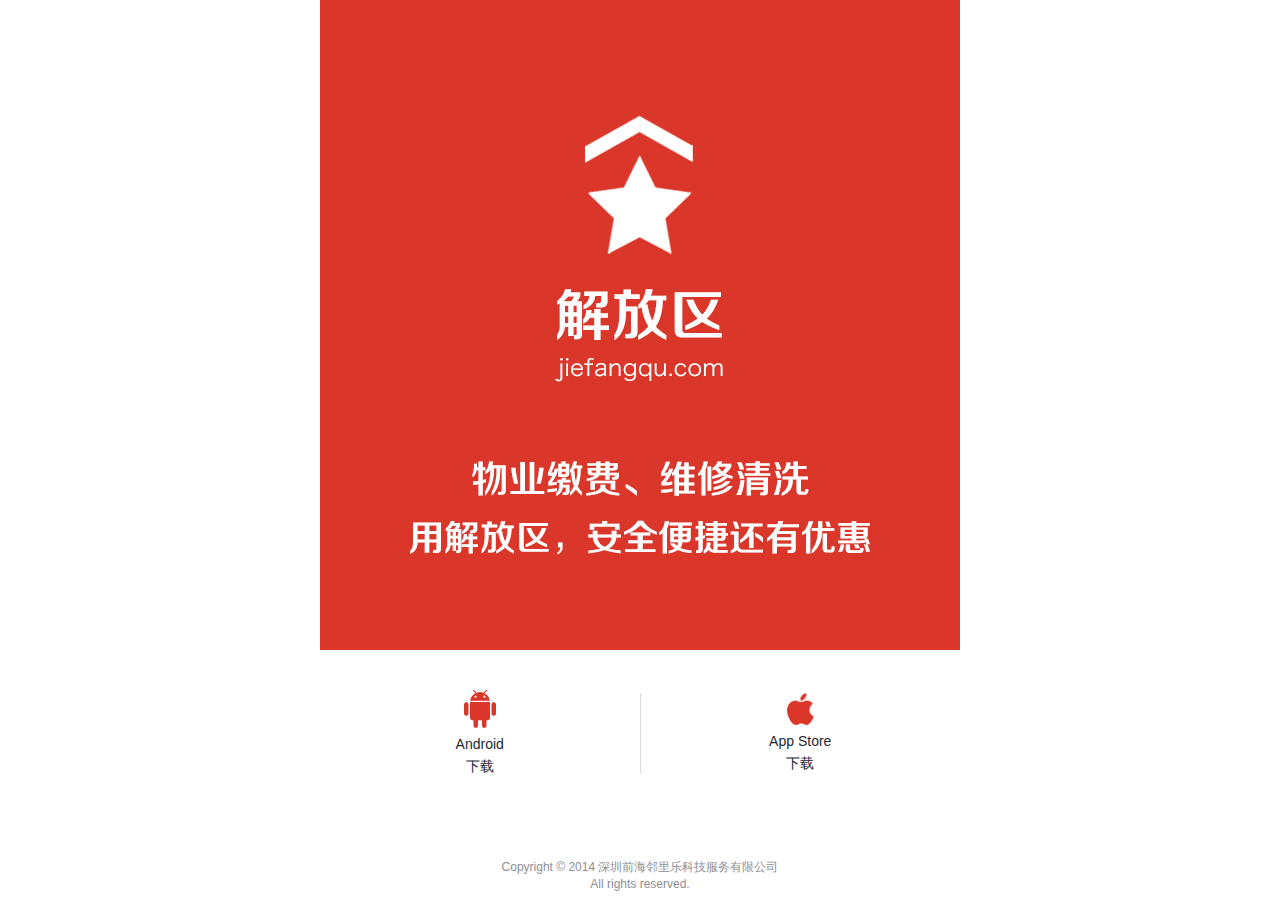
<file: testPage/index.html>
<!DOCTYPE html>
<html>
<head>
<meta charset="utf-8">
<meta name="viewport" content="width=device-width, user-scalable=no, minimal-ui">
<meta name="description" content="解放区，免你物业费的居家生活神器。" />
<link rel="dns-prefetch" href="//jiefangqu.com">
<title>解放区</title>
<link rel="stylesheet" href="css/uncss/webapp.common.min.css">
</head>
<body>
<section class="sectionBox pos-relative minheight100">
	<section class="sectionBox">
		<div class="lineheight0"><img src="images/download_banner.png" /></div>
	    <div class="list-box mtop40 p00">
	        <div class="item-standard-name f14 displaybox t-center">
	        	<div class="boxflex01">
	        		<a id="btnAndroid" href="http://app.jiefangqu.com/download/qrCode/androidDown.html">
	        			<img style="width: 32px;" src="images/download_android.png" />
	        			<div class="black">Android<br>下载</div>
        			</a>
	        	</div>
	        	<div class="boxflex01 borderleft">
	        		<a id="btnApple" href="https://itunes.apple.com/cn/app/jie-fang-qu/id903769677?mt=8&from='sm'">
	        			<img style="width: 27px;" src="images/download_ios.png" />
	        			<div class="black">App Store<br>下载</div>
        			</a>
	        	</div>
	        </div>
	    </div>
	    
	    <section class="divide-box10 pb48 bgwhite"></section>
	    <ul class="bottom-menu-box displaybox t-center height48 bgwhite">
	        <li class="p00 boxflex01 t-center f12 lineheight140">Copyright © 2014 深圳前海邻里乐科技服务有限公司<br>All rights reserved.</li>
	    </ul>
	
	</section>
</section>	
<script>
	function getUrlParam(name) {
		//构造一个含有目标参数的正则表达式对象  
		var reg = new RegExp("(^|&)" + name + "=([^&]*)(&|$)");
		//匹配目标参数  
		var r = window.location.search.substr(1).match(reg);
		//返回参数值  
		if (r != null)
			return unescape(decodeURI(r[2]));	//scheme url作为参数需要先编码，所以这里要先decodeURI解码，然后再unescape解码
		return null;
	}
    
    function OpenAppBySchema(scheme) {
	    var ua = navigator.userAgent.toLowerCase();    
	    if (ua.indexOf('safari') > -1 && (ua.indexOf('os 8') == -1
	        || ua.indexOf('os 7') == -1
	        || ua.indexOf('os 6') == -1
	        || ua.indexOf('os 5') == -1)) {
	        var schemeLinkOpen = document.getElementById('schemeLinkOpen');
	        if (!schemeLinkOpen) {
	            schemeLinkOpen = document.createElement('a');
	            schemeLinkOpen.id = 'schemeLinkOpen';
	            schemeLinkOpen.style.display = 'none';
	            document.body.appendChild(schemeLinkOpen);
	        }
	        schemeLinkOpen.href = scheme;
	        // 执行click
	        schemeLinkOpen.dispatchEvent(customClickEvent());
	    }
	    var iframeObj = document.createElement("iframe");
	    var startTime = (new Date()).getTime();
	    if (iframeObj != null) {
	        iframeObj.setAttribute("style", "height:0px;width:0px;display:none;")
	        iframeObj.setAttribute("src", scheme);
	        document.body.appendChild(iframeObj);
	        document.body.removeChild(iframeObj);
	    }
	}
    
    function customClickEvent() {
	    var clickEvent;
	    if (window.CustomEvent) {
	        clickEvent = new window.CustomEvent("click", {
	            canBubble: true,
	            cancelable: true
	        }
	        );
	    } else {
	        clickEvent = document.createEvent('Event');
	        clickEvent.initEvent('click', true, true);
	    }
	    return clickEvent;
	}
	
    var ua = navigator.userAgent.toLowerCase();
    var schemeIOS = getUrlParam('schemeIOS');
    var schemeAdr = getUrlParam('schemeAdr');
    var config = {
        /*scheme:必须*/
        scheme_IOS: schemeIOS === null ? "jiefangqu://jiefangqu.com?params={'type':'1','controll':'tab1'}" : schemeIOS,
        scheme_Adr: schemeAdr === null ? "jiefangqu://jiefangqu.com/openApp" : schemeAdr
    };

    var urlScheme = ua.indexOf('os') > 0 ? config.scheme_IOS : config.scheme_Adr;
    
    OpenAppBySchema(urlScheme);
	
</script>
<script type="text/javascript">var cnzz_protocol = (("https:" == document.location.protocol) ? " https://" : " http://");document.write(unescape("%3Cspan id='cnzz_stat_icon_1261123817'%3E%3C/span%3E%3Cscript src='" + cnzz_protocol + "s11.cnzz.com/z_stat.php%3Fid%3D1261123817' type='text/javascript'%3E%3C/script%3E"));</script>
</body>
</html>
</file>
<file: testPage/css/uncss/webapp.common.min.css>
section{display:block}html{width:100%;height:100%;min-height:100%;font-family:sans-serif;-ms-text-size-adjust:100%;-webkit-text-size-adjust:100%}body{position:relative;margin:0;height:100%;min-height:100%;width:100%;background:#fff;color:#232736;font:12px/180% "Microsoft Yahei", sans-serif;-webkit-tap-highlight-color:rgba(143,142,148,0.08)}a{background:transparent}a:focus{outline:thin dotted}a:active,a:hover{outline:0}img{border:0;width:100%}li,ul{list-style:none}br,div,li,ul{margin:0;padding:0}br{line-height:0}a{text-decoration:none;color:#506496;cursor:pointer}a:focus{outline:none}img{max-width:100%}.pos-relative{position:relative}.t-center{text-align:center}.lineheight0{line-height:0 !important}.p00{padding:0 !important}.mtop40{margin-top:40px}.f12{font-size:12px !important}.f14{font-size:14px !important}.black{color:#232736 !important}.heightp100{height:100%}.minheight100{min-height:100%}.divide-box10{margin:0 auto;height:10px;background:#f5f5f9}.borderleft{border-left:1px solid #dddddf !important}.displaybox{display:-moz-box;display:-webkit-box;display:box;-moz-box-align:center;-webkit-box-align:center;box-align:center;display:-moz-flex;display:-webkit-flex;display:flex;-moz-align-items:center;-webkit-align-items:center;align-items:center}.boxflex01{-moz-box-flex:1;-webkit-box-flex:1;box-flex:1;-moz-flex:1;-webkit-flex:1;flex:1;display:block}.sectionBox{margin:0 auto;background:#fff;overflow:hidden}.bgwhite{background:#fff !important}.bottom-menu-box{position:fixed;width:inherit;bottom:0;margin:0 auto;background:#f5f5f9;color:#8e8e93;z-index:999}.bottom-menu-box li{-moz-box-flex:1;-webkit-box-flex:1;box-flex:1;-moz-flex:1;flex:1;overflow:hidden;padding-bottom:5px}.item-standard-name{min-width:85px}.list-box{padding:10px 15px;overflow:hidden}@media only screen and (min-width:640px){.sectionBox{width:640px}}@media only screen and (max-width:639px){.sectionBox{width:100%}}a,div,img{_behavior:url("../images/images/iepngfix.htc")}.heightp100{height:100%}.minheightp100{min-height:100%}.height48{height:48px;line-height:48px}.pb48{padding-bottom:49px}.lineheight140{line-height:140%}.tips-bg{background:rgba(35, 39, 54, 0.96)}.pos-absolute{position:absolute}.zindex9999{z-index:9999}
</file>
